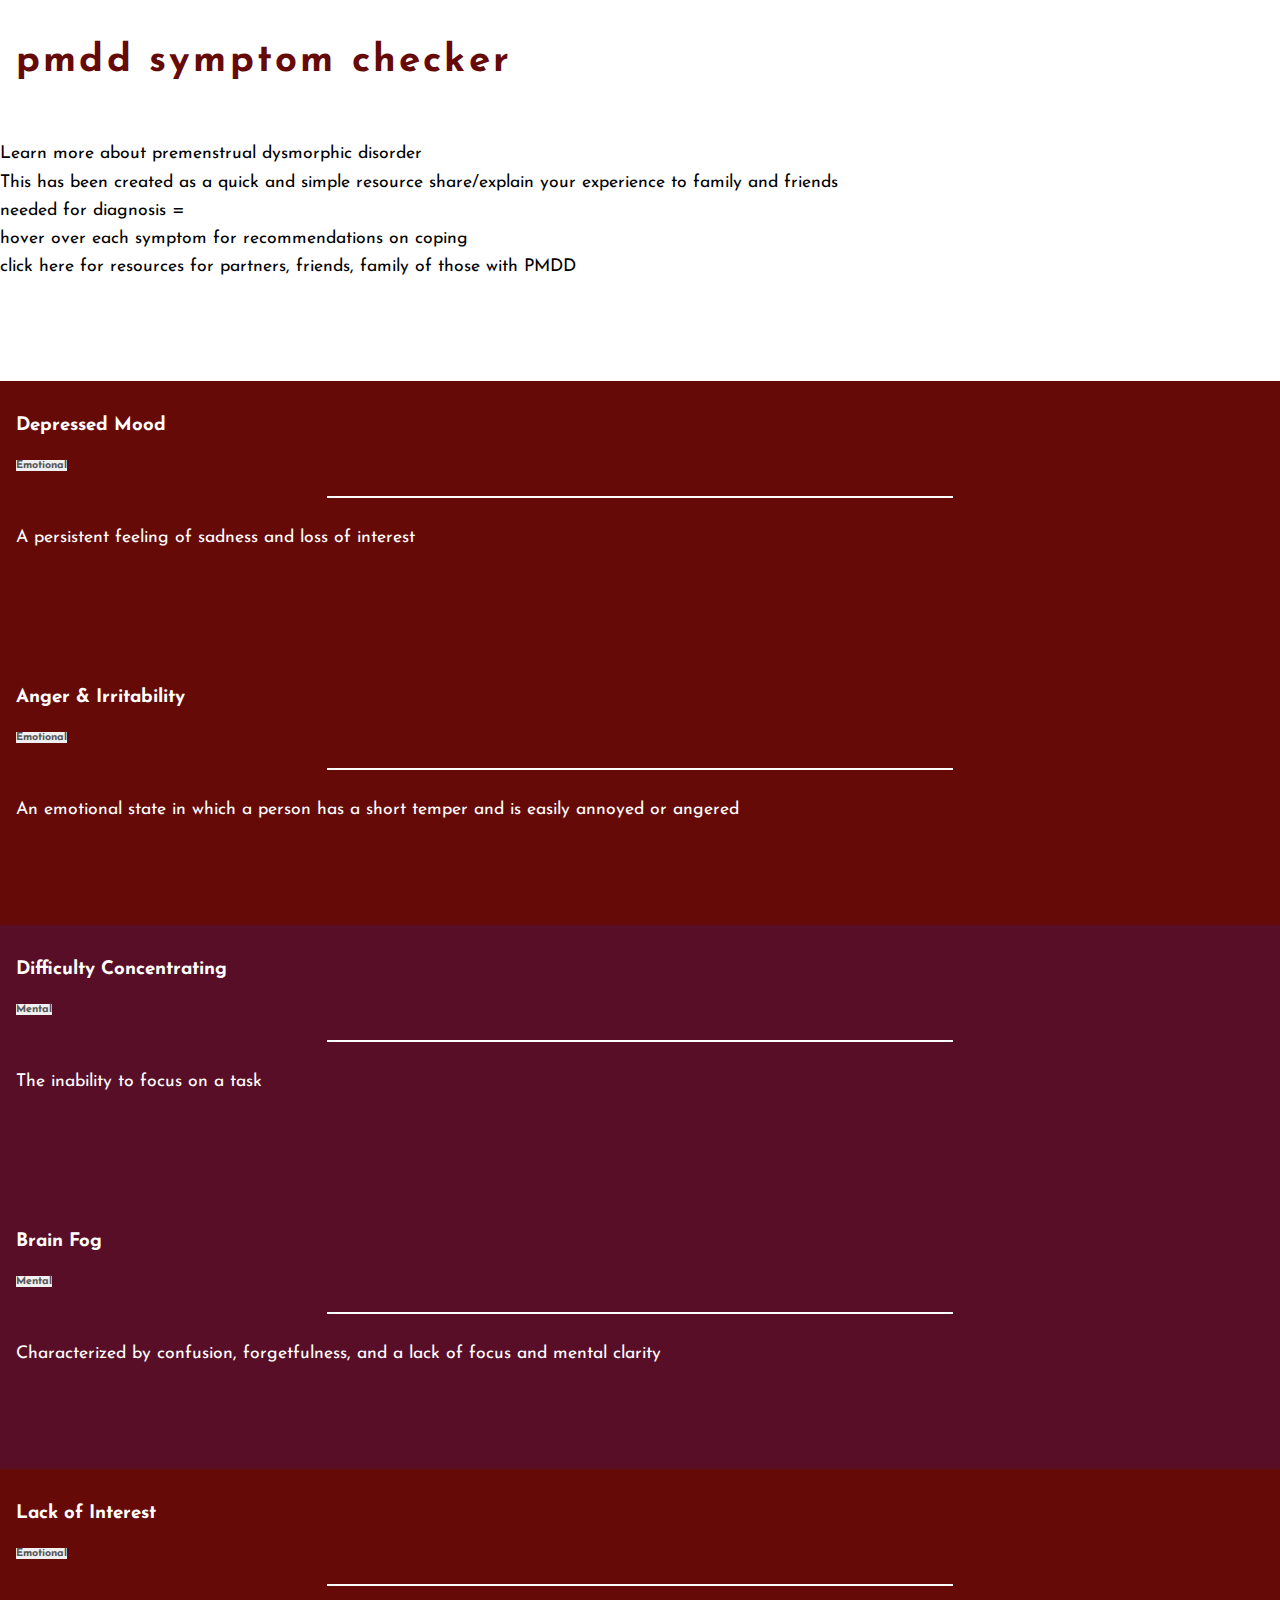
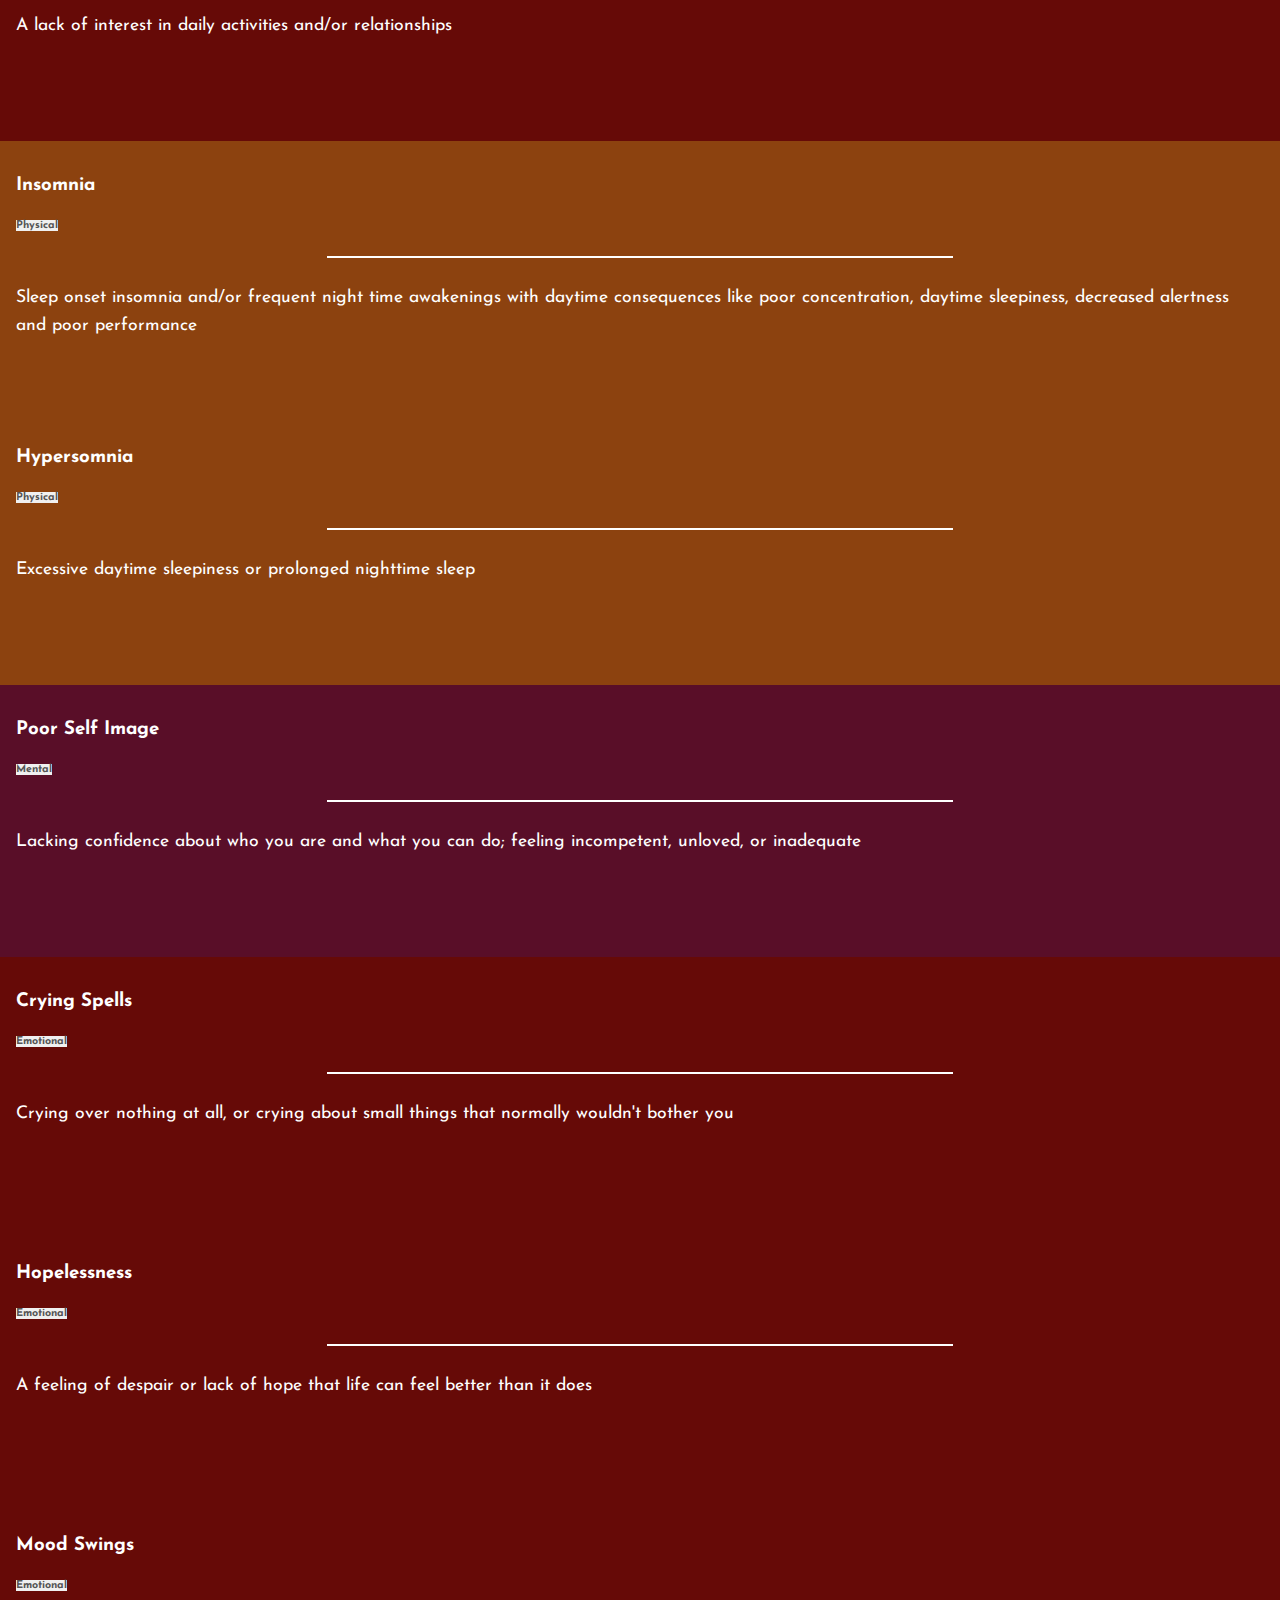
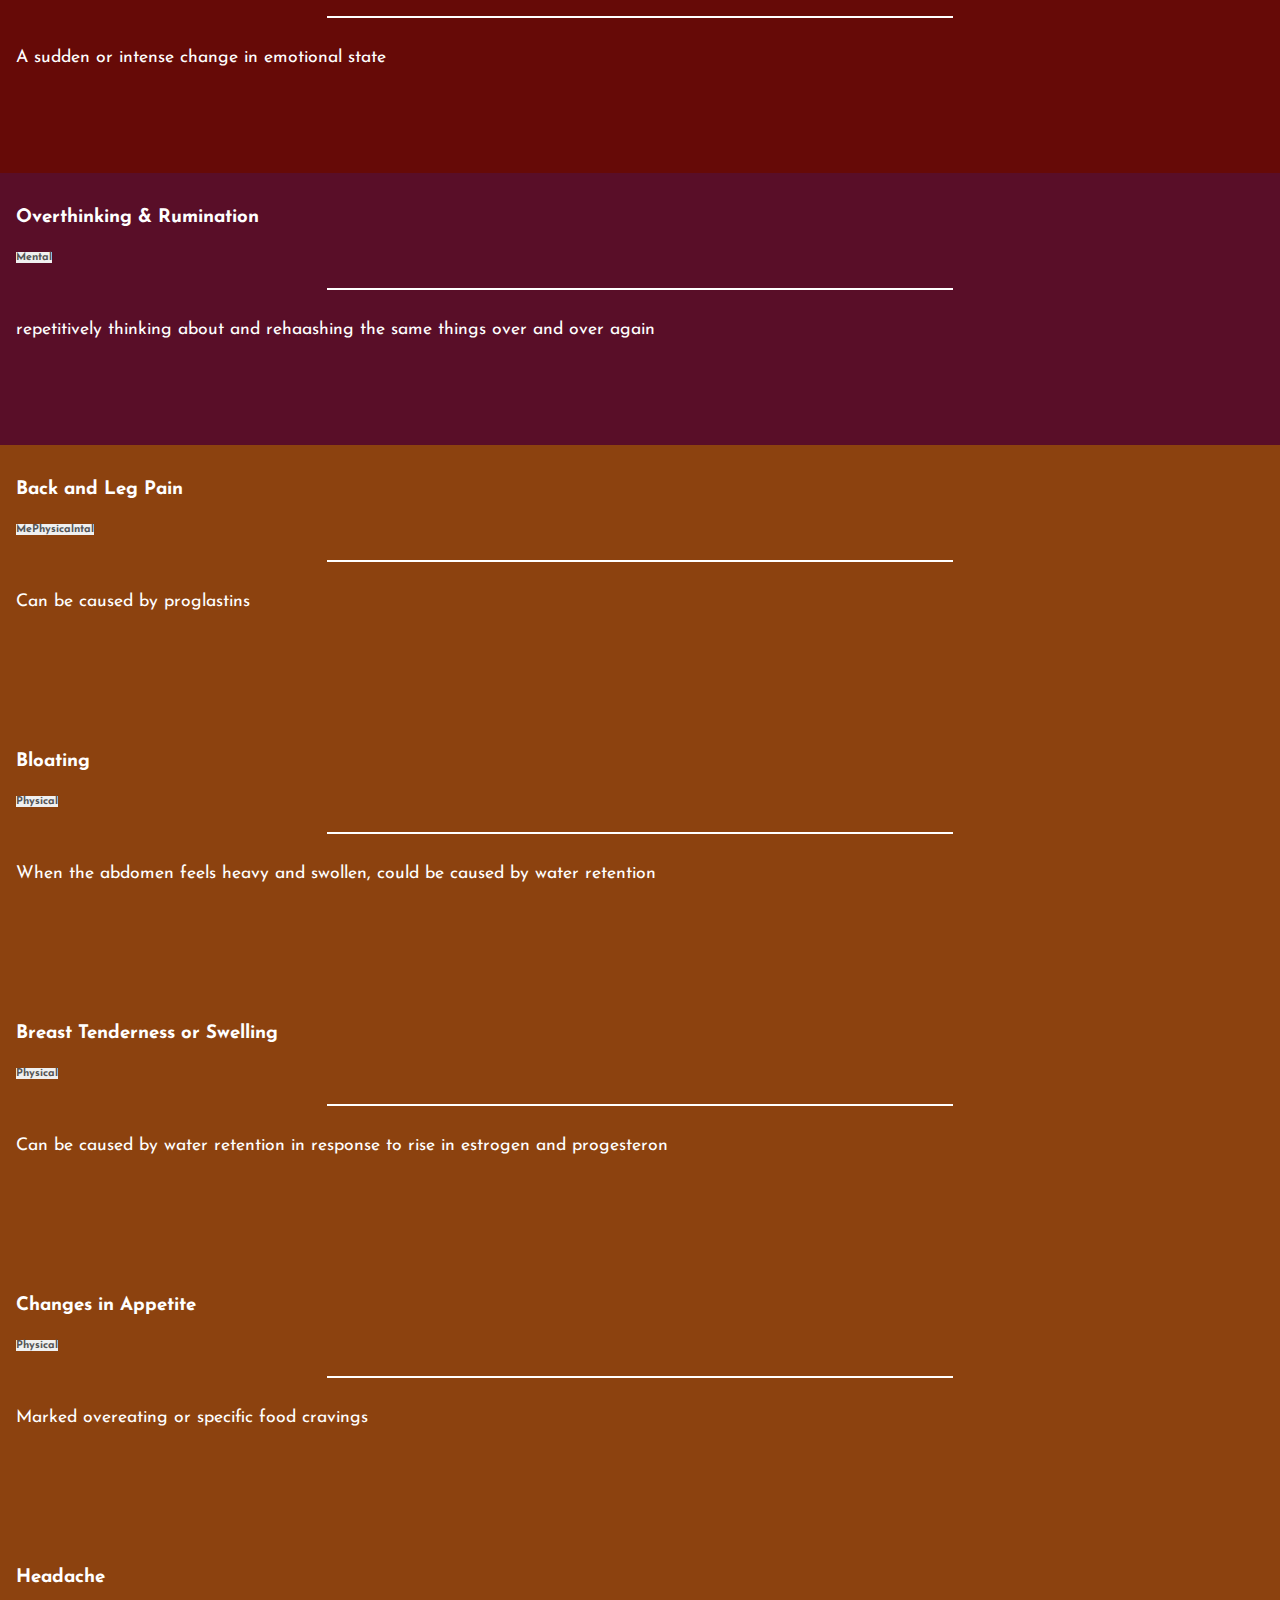
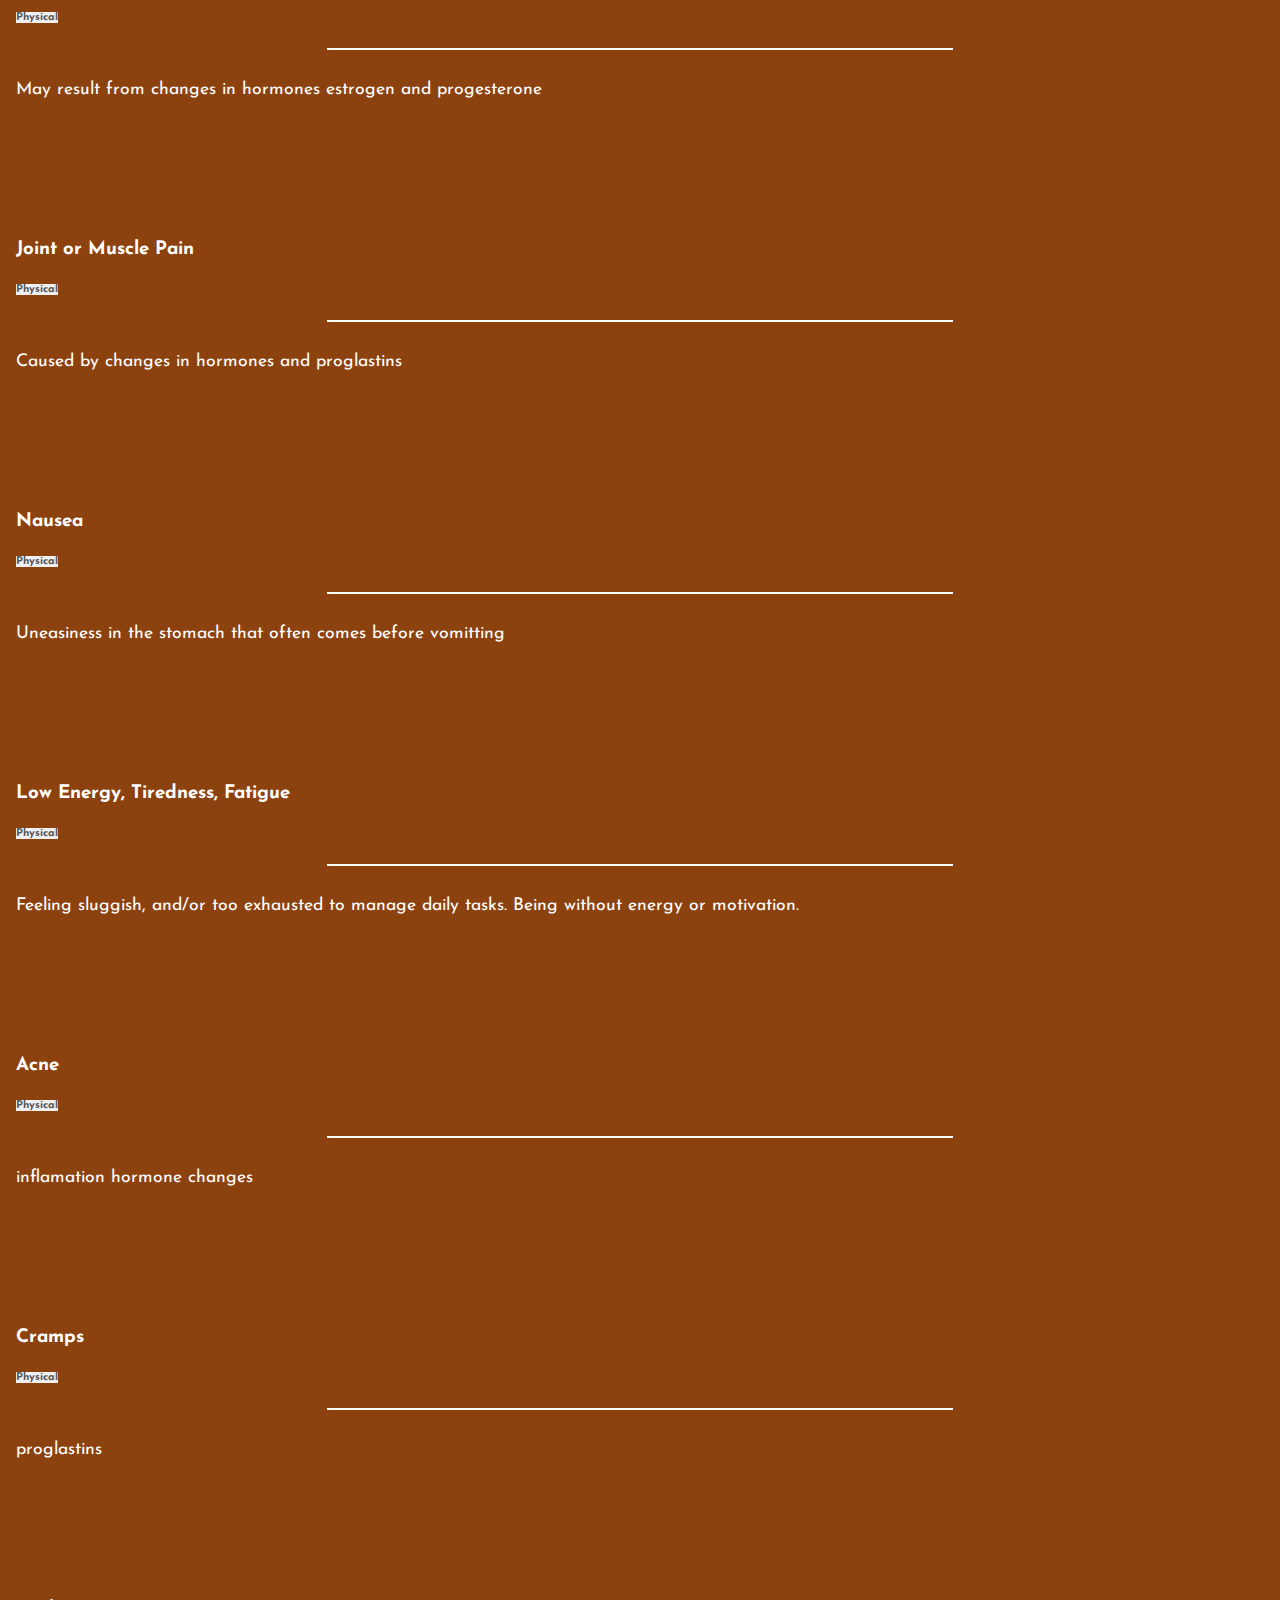
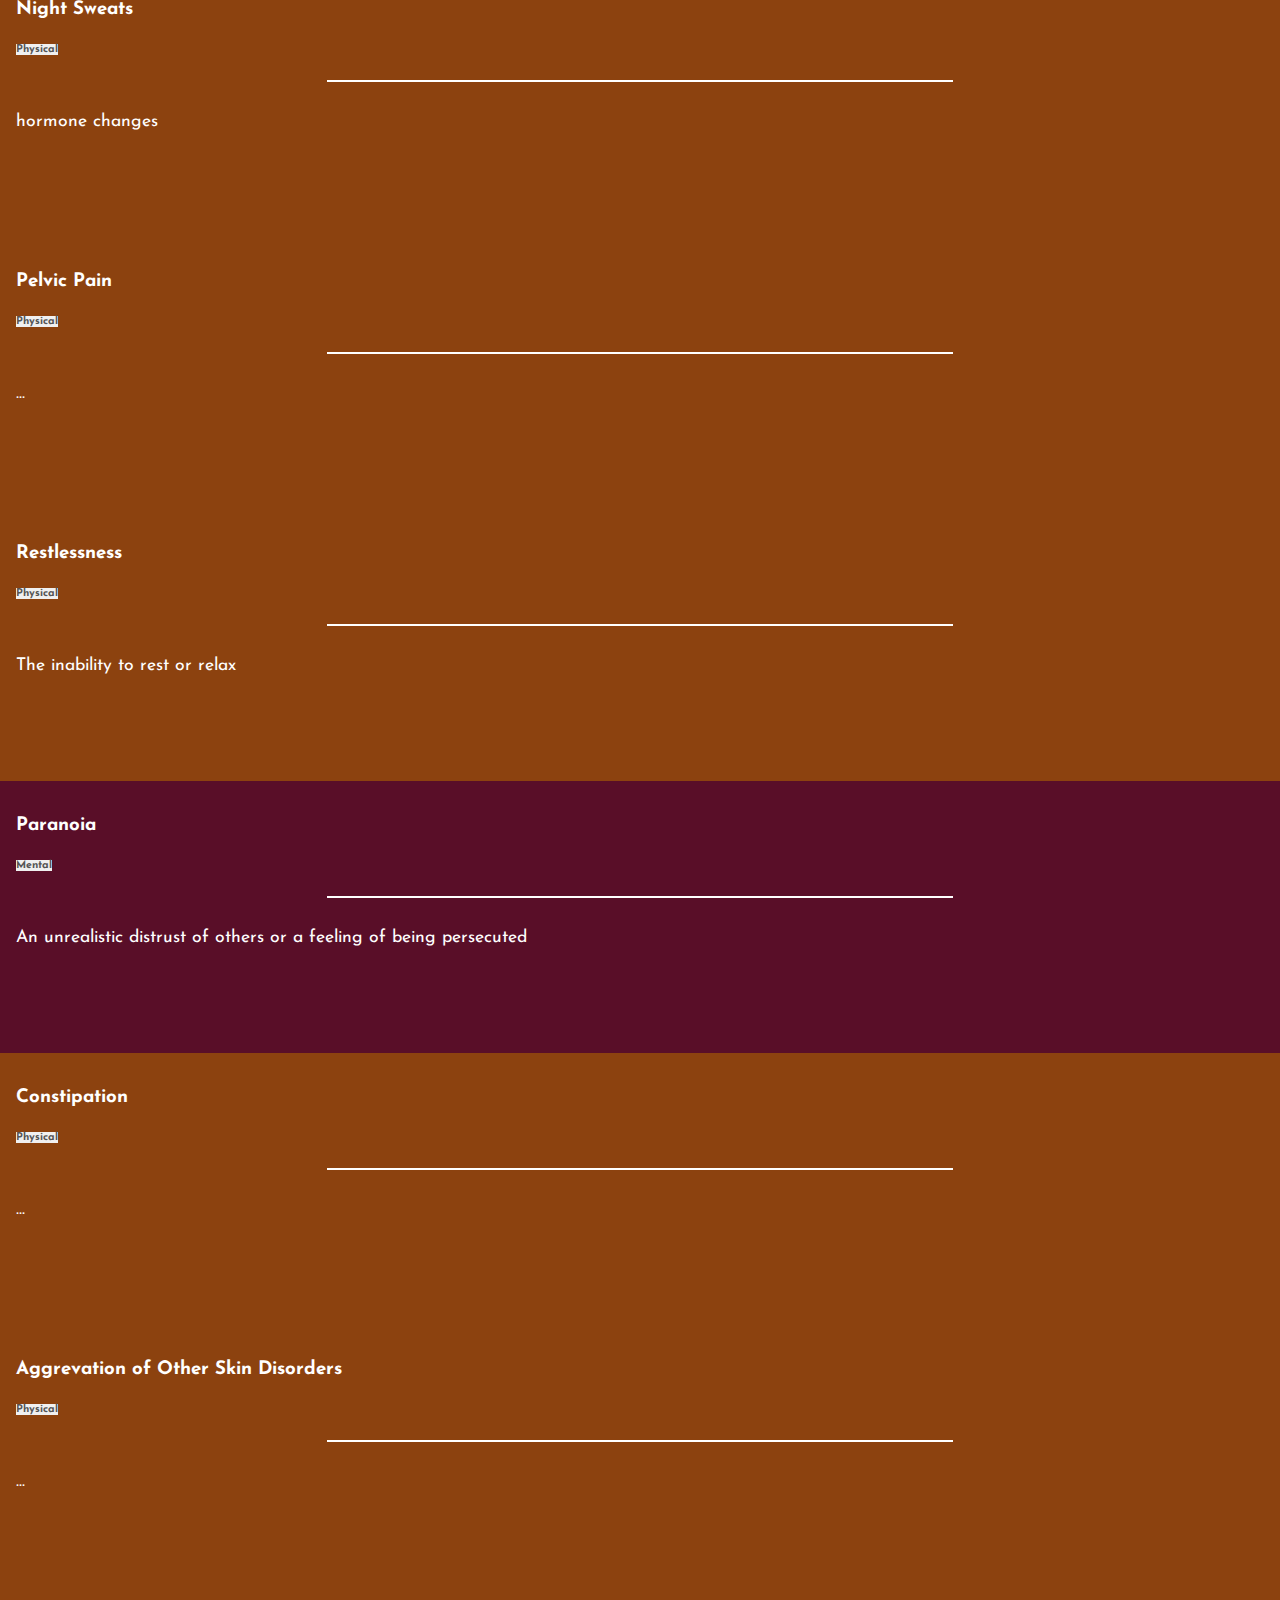
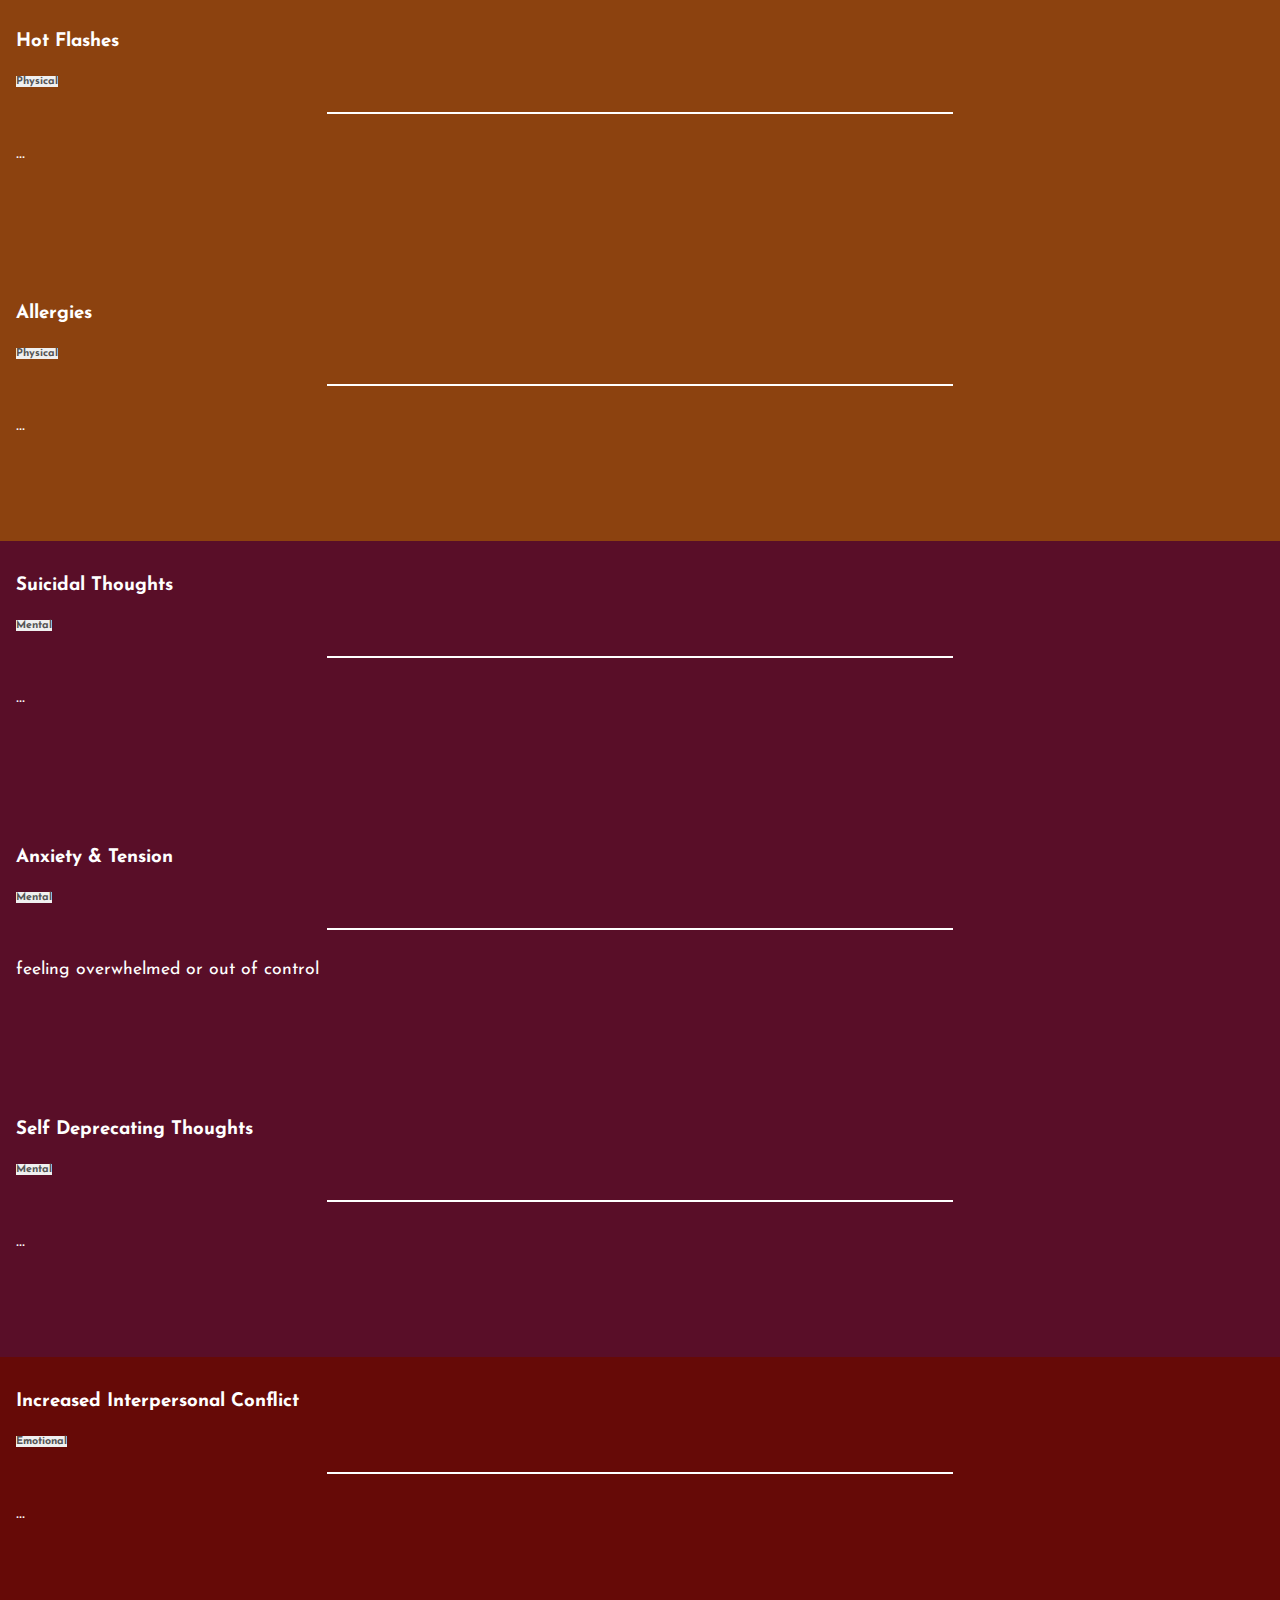
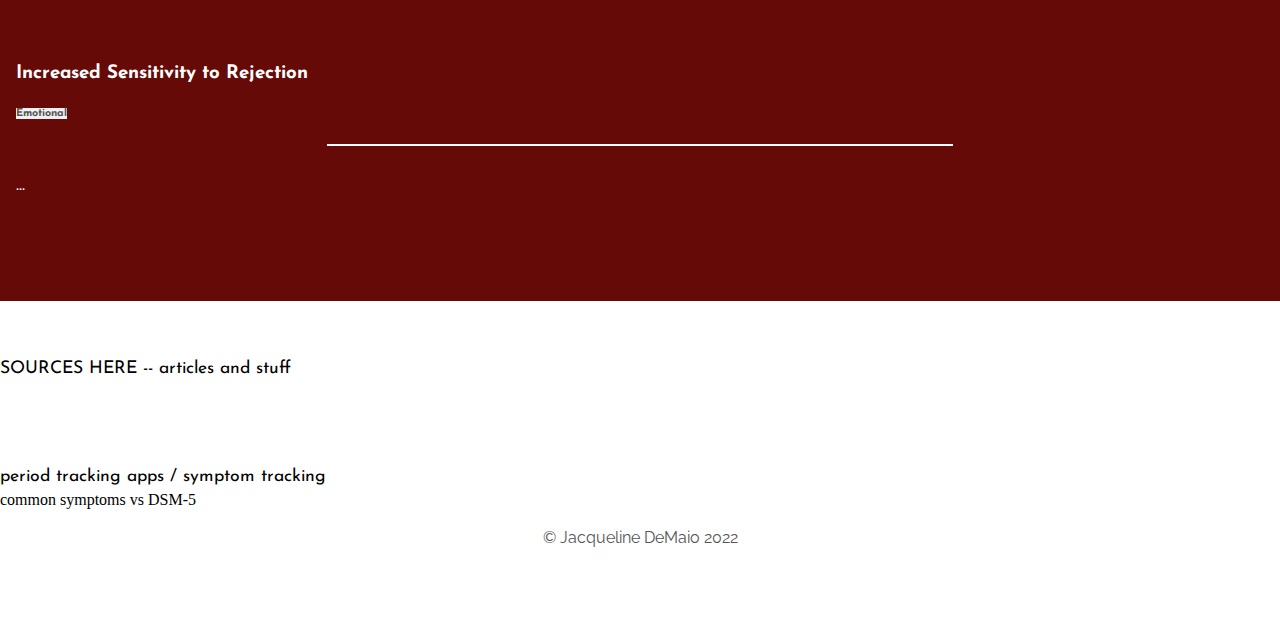
<file: index.html>
<!DOCTYPE html>

<head>
  <meta charset="utf-8">
  <title></title>
  <meta name="viewport" content="width=device-width, initial-scale=1.0, shrink-to-fit=no">
  <meta property="og:site_name" content="pmdd symptom checker">
  <meta property="og:url" content="https://jacquelinedemaio.com">
  <meta property="og:type" content="website">
  <meta property="og:description" content="pmdd symptom checker">
  <meta property="og:image" content="images/og-image.png">
  <link rel="icon" type="image/png" href="images/favicon.png">
  <link href="https://cdn.jsdelivr.net/npm/bootstrap@5.0.0-beta3/dist/css/bootstrap.min.css" rel="stylesheet" integrity="sha384-eOJMYsd53ii+scO/bJGFsiCZc+5NDVN2yr8+0RDqr0Ql0h+rP48ckxlpbzKgwra6" crossorigin="anonymous">
  <link rel="stylesheet" href="https://cdn.jsdelivr.net/npm/bootstrap-icons@1.3.0/font/bootstrap-icons.css">
  <link rel="stylesheet" href="https://cdnjs.cloudflare.com/ajax/libs/animate.css/4.1.1/animate.min.css" />
  <link rel="preconnect" href="https://fonts.gstatic.com">
  <link
    href="https://fonts.googleapis.com/css2?family=Abril+Fatface&family=Italiana&family=Quicksand:wght@300&family=Rokkitt:wght@200&&family=Playfair+Display&family=Raleway:wght@200&family=Raleway:wght@100&family=Josefin+Sans:wght@100&family=Crimson+Pro:wght@200&family=Lato:wght@300&family=Cardo&display=swap"
    rel="stylesheet">
  <link rel="stylesheet" href="styles.css">
</head>

<body class="theme-1">
  <div class="header">
    <div class="logo col-12 text-center">
      <h1><a href="index.html">pmdd symptom checker</a></h1>
    </div>
    <!--
    <nav class="col-12">
      <ul class="nav justify-content-center">
        <li>
          <a href="index.html">HOME</a>
        </li>
        <li>
          <a href="symptom-management.html">SYMTOM ANAMNGE</a>
        </li>
      </ul>
    </nav>-->
  </div>
  <br>
  <div class="text-center">
    <p class="sources">Learn more about premenstrual dysmorphic disorder <a href="#sources">here</a></p>
    <p class="sources">This has been created as a quick and simple resource share/explain your experience to family and friends </p>
    <p class="sources">needed for diagnosis =</p>
    <p class="sources">hover over each symptom for recommendations on coping</p>
    <p class="sources">click here for resources for partners, friends, family of those with PMDD</p>
    <p class="sources"><a href="symptom-management.html">test</a></p>
  </div>

  <!--
    <nav class="col-12">
      <ul class="nav justify-content-center">
        <li><a href="index.html" class="">home</a></li>
  <li><a href="work.html">work</a></li>
  <li><a href="play.html">play</a></li>
        <li><a href="about.html">about</a></li>
      </ul>
    </nav>
  </div>
-->

  <br><br><br><br>


  <div class="winery container overflow-hidden">
    <div class="row g-2 justify-content-center">
      <div class="col-sm-12 col-md-6 col-lg-4">
        <div class="emotional">
          <h3>Depressed Mood</h3>
          <h6><span class="badge bg-secondary">Emotional</span></h6>
          <hr>
          <p>A persistent feeling of sadness and loss of interest</p>
        </div>
      </div>
      <div class="col-sm-12 col-md-6 col-lg-4">
        <div class="emotional">
          <h3>Anger & Irritability</h3>
          <h6><span class="badge bg-secondary">Emotional</span></h6>
          <hr>
          <p>An emotional state in which a person has a short temper and is easily annoyed or angered</p>
        </div>
      </div>
      <div class="col-sm-12 col-md-6 col-lg-4">
        <div class="mental">
          <h3>Difficulty Concentrating</h3>
          <h6><span class="badge bg-secondary">Mental</span></h6>
          <hr>
          <p>The inability to focus on a task</p>
        </div>
      </div>
      <div class="col-sm-12 col-md-6 col-lg-4">
        <div class="mental">
          <h3>Brain Fog</h3>
          <h6><span class="badge bg-secondary">Mental</span></h6>
          <hr>
          <p>Characterized by confusion, forgetfulness, and a lack of focus and mental clarity</p>
        </div>
      </div>
      <div class="col-sm-12 col-md-6 col-lg-4">
        <div class="emotional">
          <h3>Lack of Interest</h3>
          <h6><span class="badge bg-secondary">Emotional</span></h6>
          <hr>
          <p>A lack of interest in daily activities and/or relationships</p>
        </div>
      </div>
      <div class="col-sm-12 col-md-6 col-lg-4">
        <div class="physical">
          <h3>Insomnia</h3>
          <h6><span class="badge bg-secondary">Physical</span></h6>
          <hr>
          <p>Sleep onset insomnia and/or frequent night time awakenings with daytime consequences like poor concentration, daytime sleepiness, decreased alertness and poor performance</p>
        </div>
      </div>
      <div class="col-sm-12 col-md-6 col-lg-4">
        <div class="physical">
          <h3>Hypersomnia</h3>
          <h6><span class="badge bg-secondary">Physical</span></h6>
          <hr>
          <p>Excessive daytime sleepiness or prolonged nighttime sleep</p>
        </div>
      </div>
      <div class="col-sm-12 col-md-6 col-lg-4">
        <div class="mental">
          <h3>Poor Self Image</h3>
          <h6><span class="badge bg-secondary">Mental</span></h6>
          <hr>
          <p>Lacking confidence about who you are and what you can do; feeling incompetent, unloved, or inadequate</p>
        </div>
      </div>
      <div class="col-sm-12 col-md-6 col-lg-4">
        <div class="emotional">
          <h3>Crying Spells</h3>
          <h6><span class="badge bg-secondary">Emotional</span></h6>
          <hr>
          <p>Crying over nothing at all, or crying about small things that normally wouldn't bother you</p>
        </div>
      </div>
      <div class="col-sm-12 col-md-6 col-lg-4">
        <div class="emotional">
          <h3>Hopelessness</h3>
          <h6><span class="badge bg-secondary">Emotional</span></h6>
          <hr>
          <p>A feeling of despair or lack of hope that life can feel better than it does</p>
        </div>
      </div>
      <div class="col-sm-12 col-md-6 col-lg-4">
        <div class="emotional">
          <h3>Mood Swings</h3>
          <h6><span class="badge bg-secondary">Emotional</span></h6>
          <hr>
          <p>A sudden or intense change in emotional state</p>
        </div>
      </div>
      <div class="col-sm-12 col-md-6 col-lg-4">
        <div class="mental">
          <h3>Overthinking & Rumination</h3>
          <h6><span class="badge bg-secondary">Mental</span></h6>
          <hr>
          <p>repetitively thinking about and rehaashing the same things over and over again</p>
        </div>
      </div>
      <div class="col-sm-12 col-md-6 col-lg-4">
        <div class="physical">
          <h3>Back and Leg Pain</h3>
          <h6><span class="badge bg-secondary">MePhysicalntal</span></h6>
          <hr>
          <p>Can be caused by proglastins</p>
        </div>
      </div>
      <div class="col-sm-12 col-md-6 col-lg-4">
        <div class="physical">
          <h3>Bloating</h3>
          <h6><span class="badge bg-secondary">Physical</span></h6>
          <hr>
          <p>When the abdomen feels heavy and swollen, could be caused by water retention</p>
        </div>
      </div>
      <div class="col-sm-12 col-md-6 col-lg-4">
        <div class="physical">
          <h3>Breast Tenderness or Swelling</h3>
          <h6><span class="badge bg-secondary">Physical</span></h6>
          <hr>
          <p>Can be caused by water retention in response to rise in estrogen and progesteron</p>
        </div>
      </div>
      <div class="col-sm-12 col-md-6 col-lg-4">
        <div class="physical">
          <h3>Changes in Appetite</h3>
          <h6><span class="badge bg-secondary">Physical</span></h6>
          <hr>
          <p>Marked overeating or specific food cravings</p>
        </div>
      </div>
      <div class="col-sm-12 col-md-6 col-lg-4">
        <div class="physical">
          <h3>Headache</h3>
          <h6><span class="badge bg-secondary">Physical</span></h6>
          <hr>
          <p>May result from changes in hormones estrogen and progesterone</p>
        </div>
      </div>
      <div class="col-sm-12 col-md-6 col-lg-4">
        <div class="physical">
          <h3>Joint or Muscle Pain</h3>
          <h6><span class="badge bg-secondary">Physical</span></h6>
          <hr>
          <p>Caused by changes in hormones and proglastins</p>
        </div>
      </div>
      <div class="col-sm-12 col-md-6 col-lg-4">
        <div class="physical">
          <h3>Nausea</h3>
          <h6><span class="badge bg-secondary">Physical</span></h6>
          <hr>
          <p>Uneasiness in the stomach that often comes before vomitting</p>
        </div>
      </div>
      <div class="col-sm-12 col-md-6 col-lg-4">
        <div class="physical">
          <h3>Low Energy, Tiredness, Fatigue</h3>
          <h6><span class="badge bg-secondary">Physical</span></h6>
          <hr>
          <p>Feeling sluggish, and/or too exhausted to manage daily tasks. Being without energy or motivation.</p>
        </div>
      </div>
      <div class="col-sm-12 col-md-6 col-lg-4">
        <div class="physical">
          <h3>Acne</h3>
          <h6><span class="badge bg-secondary">Physical</span></h6>
          <hr>
          <p>inflamation hormone changes </p>
        </div>
      </div>
      <div class="col-sm-12 col-md-6 col-lg-4">
        <div class="physical">
          <h3>Cramps</h3>
          <h6><span class="badge bg-secondary">Physical</span></h6>
          <hr>
          <p>proglastins</p>
        </div>
      </div>
      <div class="col-sm-12 col-md-6 col-lg-4">
        <div class="physical">
          <h3>Night Sweats</h3>
          <h6><span class="badge bg-secondary">Physical</span></h6>
          <hr>
          <p>hormone changes </p>
        </div>
      </div>
      <div class="col-sm-12 col-md-6 col-lg-4">
        <div class="physical">
          <h3>Pelvic Pain</h3>
          <h6><span class="badge bg-secondary">Physical</span></h6>
          <hr>
          <p>...</p>
        </div>
      </div>
      <div class="col-sm-12 col-md-6 col-lg-4">
        <div class="physical">
          <h3>Restlessness</h3>
          <h6><span class="badge bg-secondary">Physical</span></h6>
          <hr>
          <p>The inability to rest or relax</p>
        </div>
      </div>
      <div class="col-sm-12 col-md-6 col-lg-4">
        <div class="mental">
          <h3>Paranoia</h3>
          <h6><span class="badge bg-secondary">Mental</span></h6>
          <hr>
          <p>An unrealistic distrust of others or a feeling of being persecuted</p>
        </div>
      </div>
      <div class="col-sm-12 col-md-6 col-lg-4">
        <div class="physical">
          <h3>Constipation</h3>
          <h6><span class="badge bg-secondary">Physical</span></h6>
          <hr>
          <p>...</p>
        </div>
      </div>
      <div class="col-sm-12 col-md-6 col-lg-4">
        <div class="physical">
          <h3>Aggrevation of Other Skin Disorders</h3>
          <h6><span class="badge bg-secondary">Physical</span></h6>
          <hr>
          <p>...</p>
        </div>
      </div>
      <div class="col-sm-12 col-md-6 col-lg-4">
        <div class="physical">
          <h3>Hot Flashes</h3>
          <h6><span class="badge bg-secondary">Physical</span></h6>
          <hr>
          <p>...</p>
        </div>
      </div>
      <div class="col-sm-12 col-md-6 col-lg-4">
        <div class="physical">
          <h3>Allergies</h3>
          <h6><span class="badge bg-secondary">Physical</span></h6>
          <hr>
          <p>...</p>
        </div>
      </div>
      <div class="col-sm-12 col-md-6 col-lg-4">
        <div class="mental">
          <h3>Suicidal Thoughts</h3>
          <h6><span class="badge bg-secondary">Mental</span></h6>
          <hr>
          <p>...</p>
        </div>
      </div>
      <div class="col-sm-12 col-md-6 col-lg-4">
        <div class="mental">
          <h3>Anxiety & Tension</h3>
          <h6><span class="badge bg-secondary">Mental</span></h6>
          <hr>
          <p>feeling overwhelmed or out of control</p>
        </div>
      </div>
      <div class="col-sm-12 col-md-6 col-lg-4">
        <div class="mental">
          <h3>Self Deprecating Thoughts</h3>
          <h6><span class="badge bg-secondary">Mental</span></h6>
          <hr>
          <p>...</p>
        </div>
      </div>
      <div class="col-sm-12 col-md-6 col-lg-4">
        <div class="emotional">
          <h3>Increased Interpersonal Conflict</h3>
          <h6><span class="badge bg-secondary">Emotional</span></h6>
          <hr>
          <p>...</p>
        </div>
      </div>
      <div class="col-sm-12 col-md-6 col-lg-4">
        <div class="emotional">
          <h3>Increased Sensitivity to Rejection</h3>
          <h6><span class="badge bg-secondary">Emotional</span></h6>
          <hr>
          <p>...</p>
        </div>
      </div>



    </div>
  </div>

  <br><br><br>

  <div>
    <p id="sources" class="sources">SOURCES HERE -- articles and stuff</p>
    <p>
      <a href="https://ledonnedelvino.com/ricerca-le-socie/?wpv_view_count=6924&wpv-wpcf-cognome=&wpv-wpcf-nome=&wpv-wpcf-localita=&wpv-tipologia=produttrice&wpv-regione=0&wpv_filter_submit=CERCA&wpv-pager-nav-dropdown=1">le donne del vino</a>
    </p>
    <p class="sources">period tracking apps / symptom tracking</p>
    common symptoms vs DSM-5
  </div>

  <div class="footer">
    <div class="row">
      <div class="copyright">
        <p>© Jacqueline DeMaio 2022</p>
      </div>
    </div>

</body>

</html>
</file>
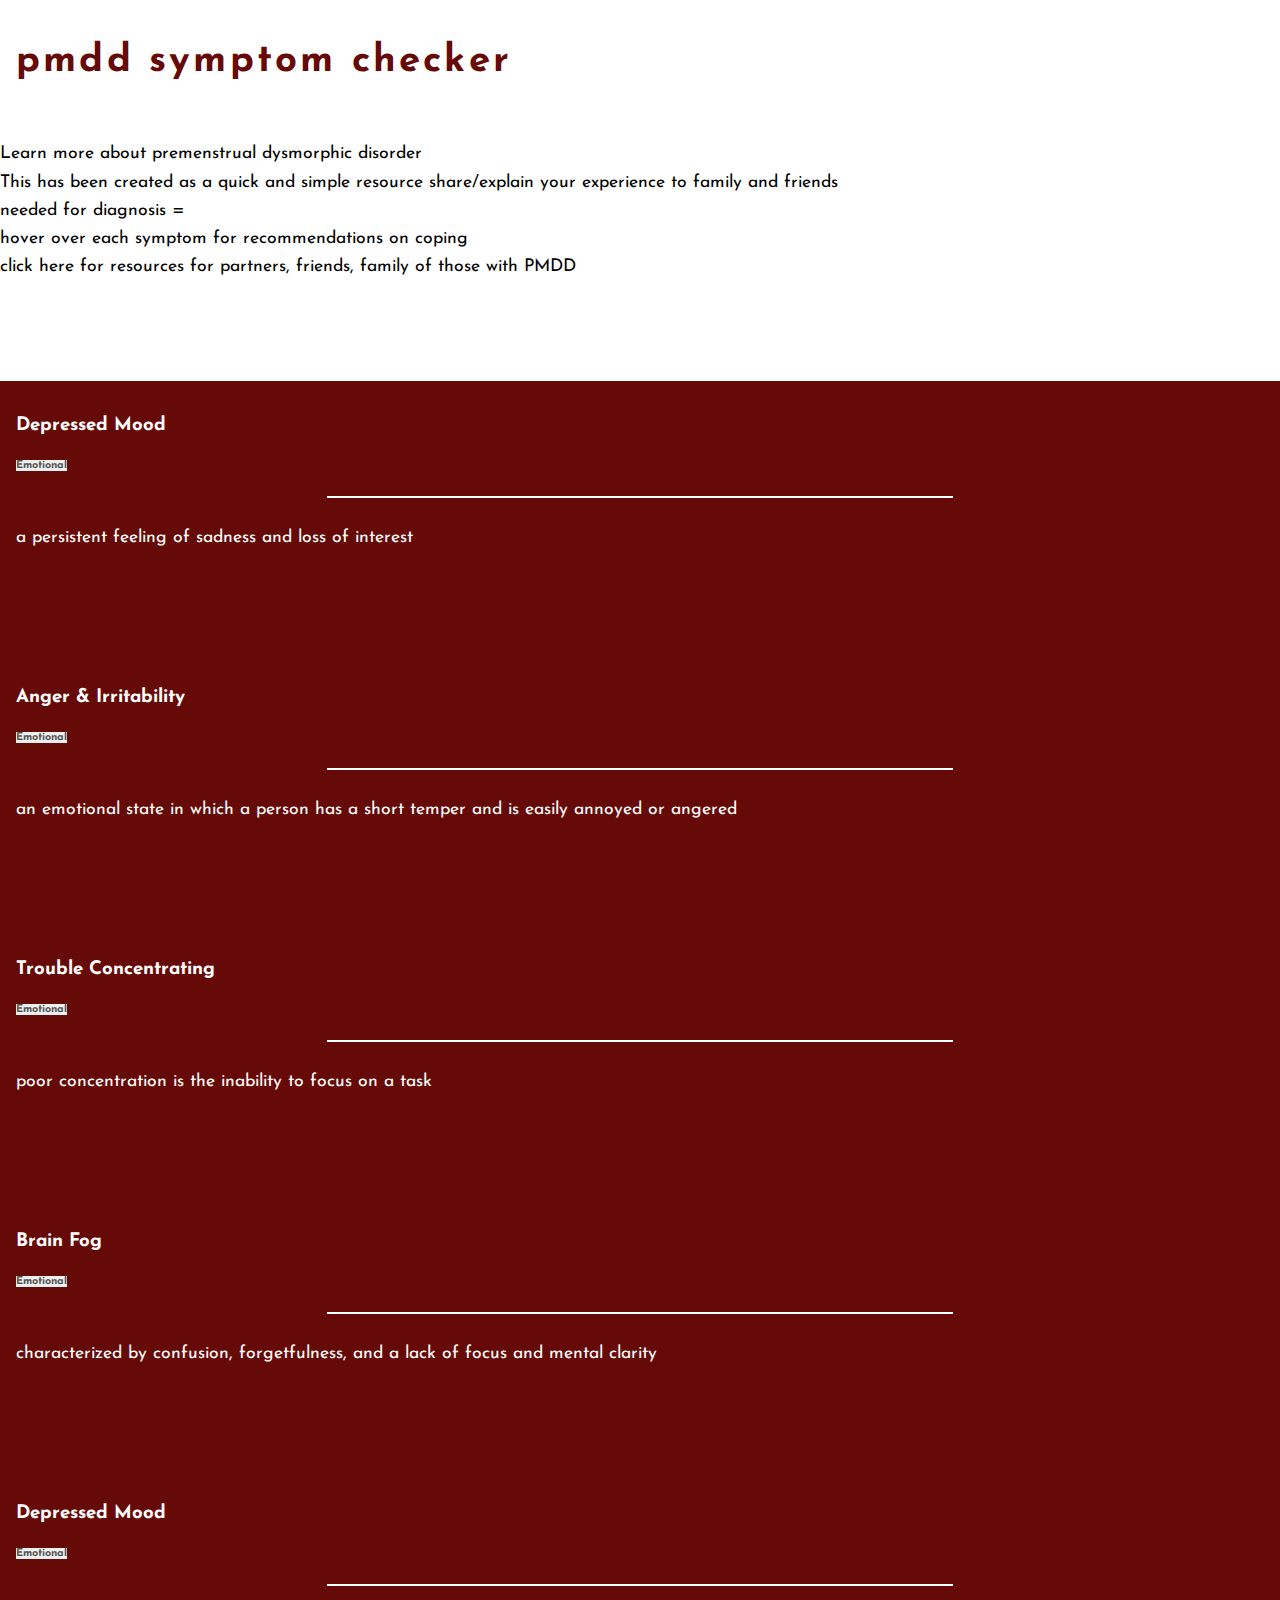
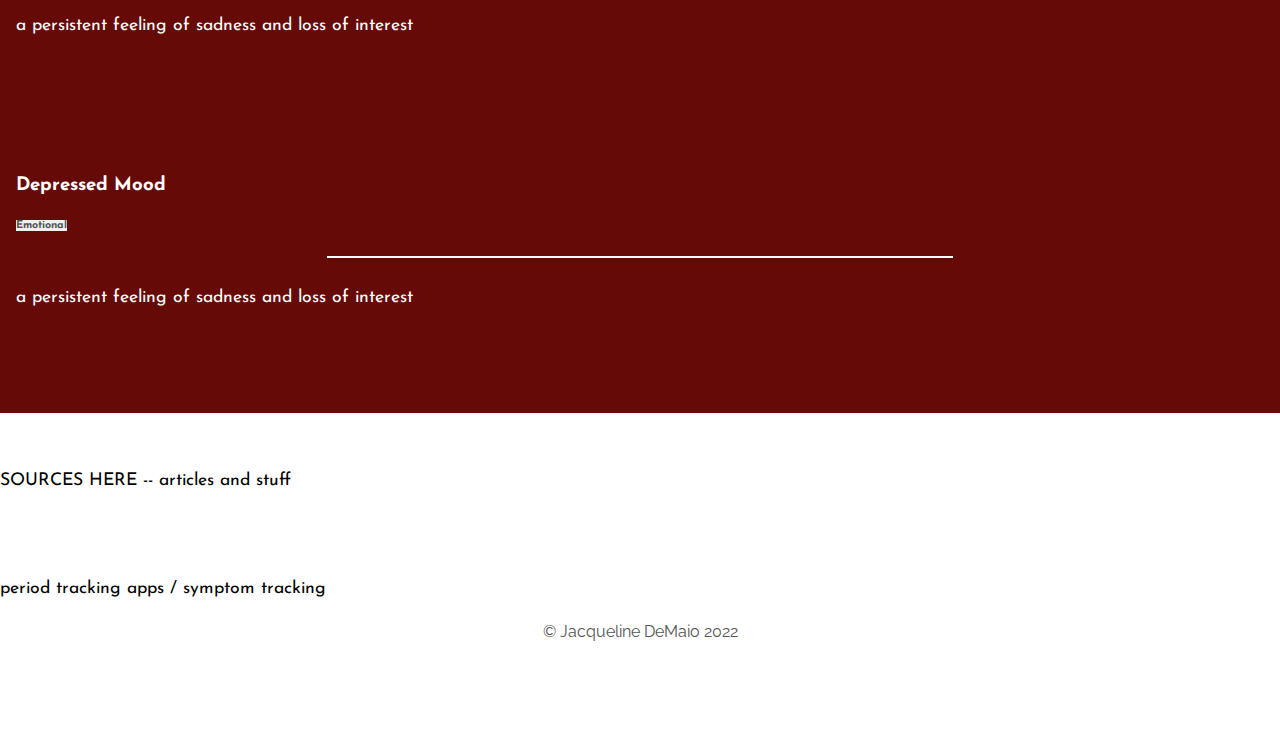
<file: index2.html>
<!DOCTYPE html>

<head>
  <meta charset="utf-8">
  <title></title>
  <meta name="viewport" content="width=device-width, initial-scale=1.0, shrink-to-fit=no">
  <meta property="og:site_name" content="women winemakers: italy">
  <meta property="og:url" content="https://jacquelinedemaio.com">
  <meta property="og:type" content="website">
  <meta property="og:description" content="women winemakers · italy">
  <meta property="og:image" content="images/og-image.png">
  <link rel="icon" type="image/png" href="images/favicon.png">
  <link href="https://cdn.jsdelivr.net/npm/bootstrap@5.0.0-beta3/dist/css/bootstrap.min.css" rel="stylesheet" integrity="sha384-eOJMYsd53ii+scO/bJGFsiCZc+5NDVN2yr8+0RDqr0Ql0h+rP48ckxlpbzKgwra6" crossorigin="anonymous">
  <link rel="stylesheet" href="https://cdn.jsdelivr.net/npm/bootstrap-icons@1.3.0/font/bootstrap-icons.css">
  <link rel="stylesheet" href="https://cdnjs.cloudflare.com/ajax/libs/animate.css/4.1.1/animate.min.css" />
  <link rel="preconnect" href="https://fonts.gstatic.com">
  <link
    href="https://fonts.googleapis.com/css2?family=Abril+Fatface&family=Italiana&family=Quicksand:wght@300&family=Rokkitt:wght@200&&family=Playfair+Display&family=Raleway:wght@200&family=Raleway:wght@100&family=Josefin+Sans:wght@100&family=Crimson+Pro:wght@200&family=Lato:wght@300&family=Cardo&display=swap"
    rel="stylesheet">
  <link rel="stylesheet" href="styles.css">
</head>

<body class="theme-1">
  <div class="header">
    <div class="logo col-12 text-center">
      <h1><a href="index.html">pmdd symptom checker</a></h1>
    </div>
    <!--
    <nav class="col-12">
      <ul class="nav justify-content-center">
        <li>
          <a href="index.html">HOME</a>
        </li>
        <li>
          <a href="symptom-management.html">SYMTOM ANAMNGE</a>
        </li>
      </ul>
    </nav>-->
  </div>
  <br>
  <div class="text-center">
    <p class="sources">Learn more about premenstrual dysmorphic disorder <a href="#sources">here</a></p>
    <p class="sources">This has been created as a quick and simple resource share/explain your experience to family and friends </p>
    <p class="sources">needed for diagnosis =</p>
    <p class="sources">hover over each symptom for recommendations on coping</p>
    <p class="sources">click here for resources for partners, friends, family of those with PMDD</p>
    <p class="sources"><a href="symptom-management.html">test</a></p>
  </div>

  <!--
    <nav class="col-12">
      <ul class="nav justify-content-center">
        <li><a href="index.html" class="">home</a></li>
  <li><a href="work.html">work</a></li>
  <li><a href="play.html">play</a></li>
        <li><a href="about.html">about</a></li>
      </ul>
    </nav>
  </div>
-->

  <br><br><br><br>

  <div class="row g-5">
    <div class="col-sm-12 col-md-6 col-lg-4">
      <div class="card emotional">
        <div class="card-body">
          <h3>Depressed Mood</h3>
          <h6><span class="badge bg-secondary">Emotional</span></h6>
          <hr>
          <p>a persistent feeling of sadness and loss of interest</p>
        </div>
      </div>
    </div>
    <div class="col-sm-12 col-md-6 col-lg-4">
      <div class="card emotional">
        <div class="card-body">
          <h3>Anger & Irritability</h3>
          <h6><span class="badge bg-secondary">Emotional</span></h6>
          <hr>
          <p>an emotional state in which a person has a short temper and is easily annoyed or angered</p>
        </div>
      </div>
    </div>
    <div class="col-sm-12 col-md-6 col-lg-4">
      <div class="card emotional">
        <div class="card-body">
          <h3>Trouble Concentrating</h3>
          <h6><span class="badge bg-secondary">Emotional</span></h6>
          <hr>
          <p>poor concentration is the inability to focus on a task</p>
        </div>
      </div>
    </div>
    <div class="col-sm-12 col-md-6 col-lg-4">
      <div class="card emotional">
        <div class="card-body">
          <h3>Brain Fog</h3>
          <h6><span class="badge bg-secondary">Emotional</span></h6>
          <hr>
          <p>characterized by confusion, forgetfulness, and a lack of focus and mental clarity</p>
        </div>
      </div>
    </div>
    <div class="col-sm-12 col-md-6 col-lg-4">
      <div class="card emotional">
        <div class="card-body">
          <h3>Depressed Mood</h3>
          <h6><span class="badge bg-secondary">Emotional</span></h6>
          <hr>
          <p>a persistent feeling of sadness and loss of interest</p>
        </div>
      </div>
    </div>
    <div class="col-sm-12 col-md-6 col-lg-4">
      <div class="card emotional">
        <div class="card-body">
          <h3>Depressed Mood</h3>
          <h6><span class="badge bg-secondary">Emotional</span></h6>
          <hr>
          <p>a persistent feeling of sadness and loss of interest</p>
        </div>
      </div>
    </div>
  </div>
  <br><br><br>

  <div>
    <p id="sources" class="sources">SOURCES HERE -- articles and stuff</p>
    <p>
      <a href="https://ledonnedelvino.com/ricerca-le-socie/?wpv_view_count=6924&wpv-wpcf-cognome=&wpv-wpcf-nome=&wpv-wpcf-localita=&wpv-tipologia=produttrice&wpv-regione=0&wpv_filter_submit=CERCA&wpv-pager-nav-dropdown=1">le donne del vino</a>
    </p>
    <p class="sources">period tracking apps / symptom tracking</p>
  </div>

  <div class="footer">
    <div class="row">
      <div class="copyright">
        <p>© Jacqueline DeMaio 2022</p>
      </div>
    </div>

</body>

</html>
</file>
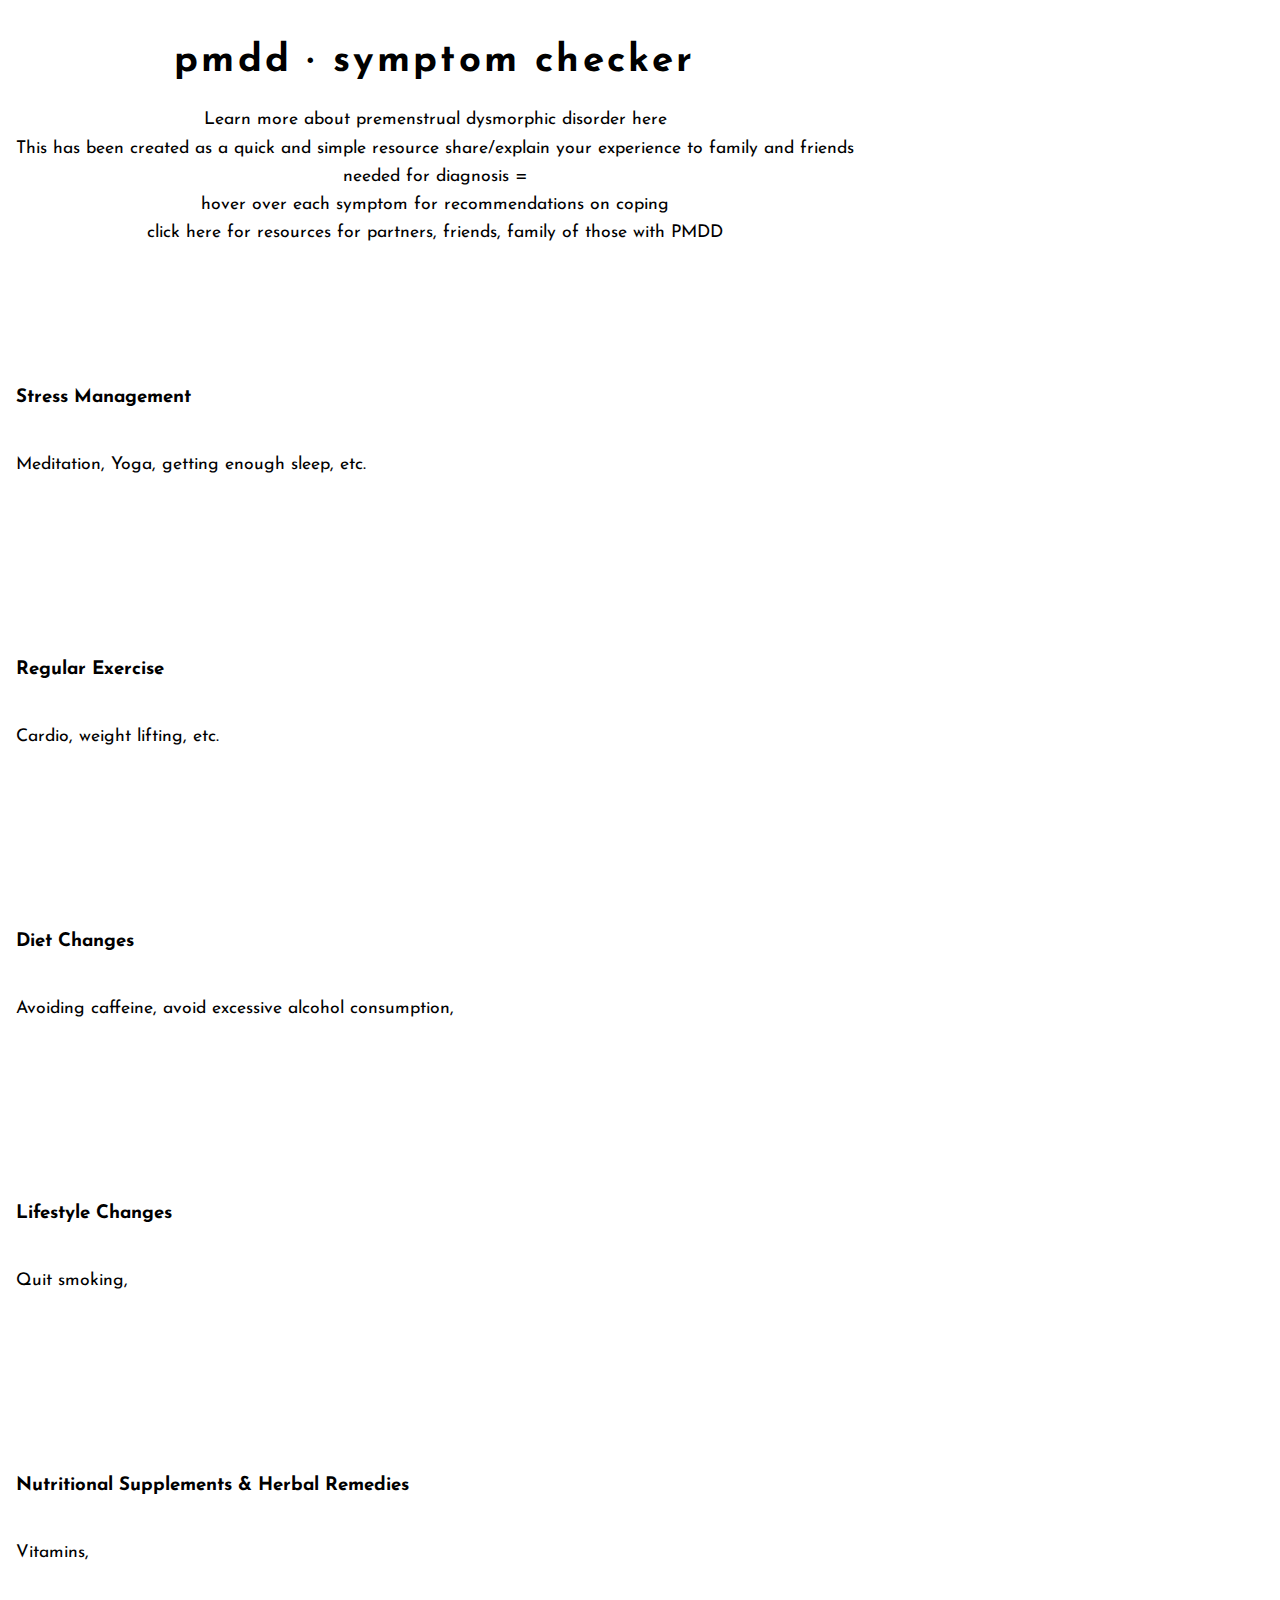
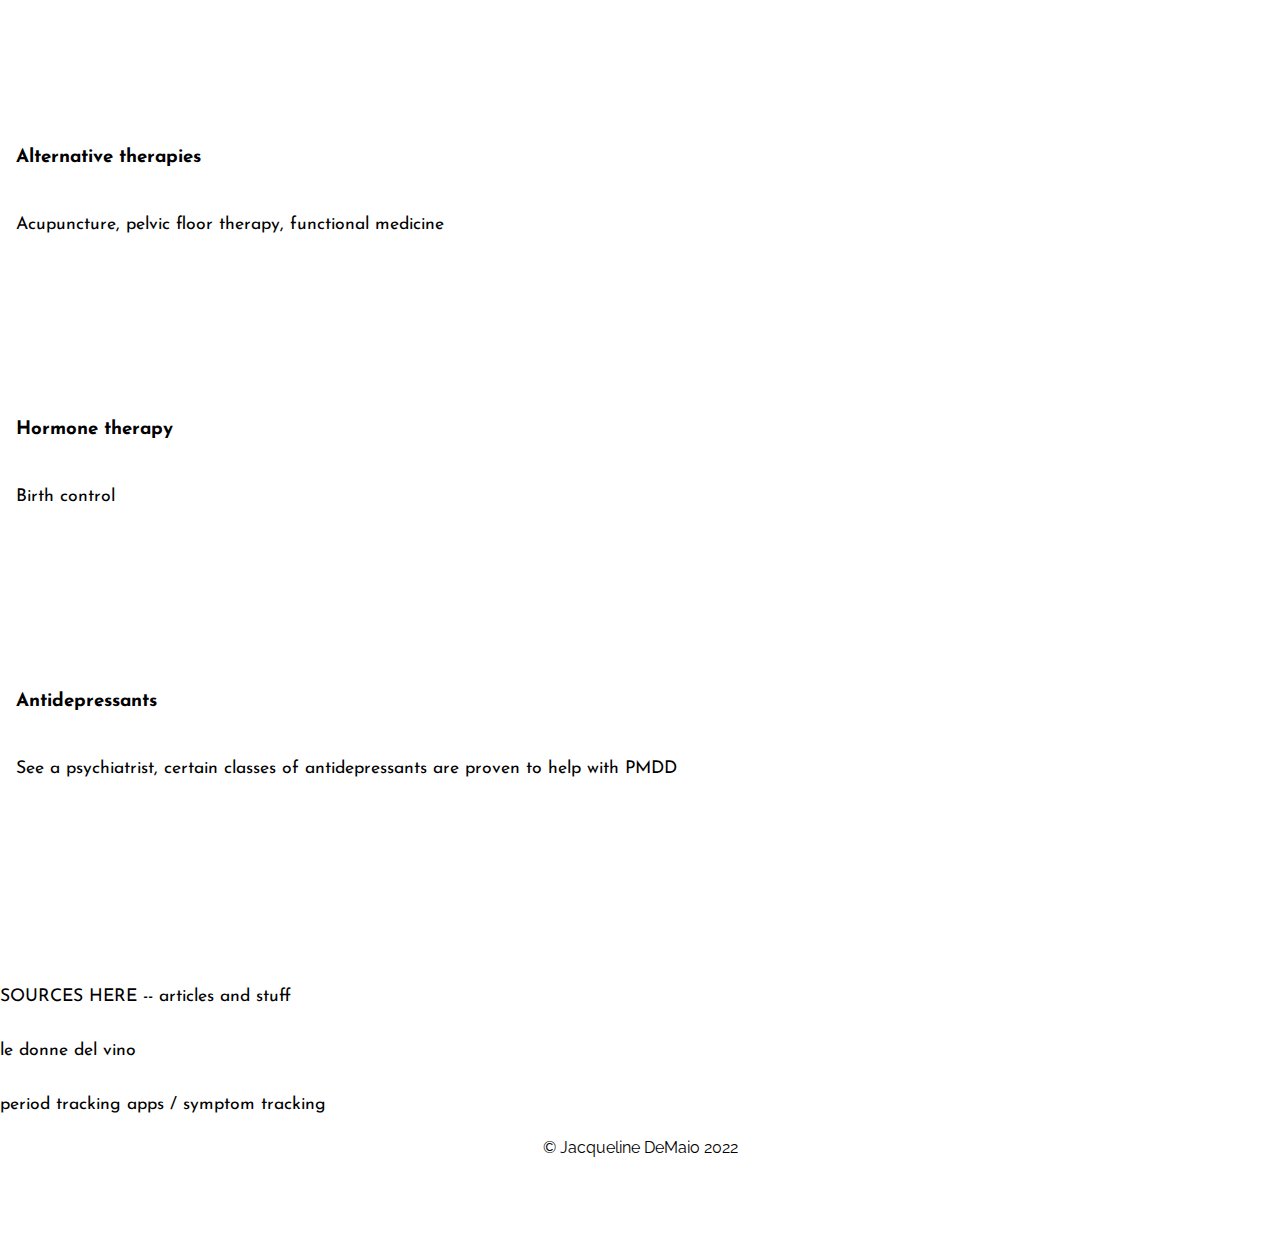
<file: symptom-management.html>
<!DOCTYPE html>

<head>
  <meta charset="utf-8">
  <title></title>
  <meta name="viewport" content="width=device-width, initial-scale=1.0, shrink-to-fit=no">
  <meta property="og:site_name" content="women winemakers: italy">
  <meta property="og:url" content="https://jacquelinedemaio.com">
  <meta property="og:type" content="website">
  <meta property="og:description" content="women winemakers · italy">
  <meta property="og:image" content="images/og-image.png">
  <link rel="icon" type="image/png" href="images/favicon.png">
  <link href="https://cdn.jsdelivr.net/npm/bootstrap@5.0.0-beta3/dist/css/bootstrap.min.css" rel="stylesheet" integrity="sha384-eOJMYsd53ii+scO/bJGFsiCZc+5NDVN2yr8+0RDqr0Ql0h+rP48ckxlpbzKgwra6" crossorigin="anonymous">
  <link rel="stylesheet" href="https://cdn.jsdelivr.net/npm/bootstrap-icons@1.3.0/font/bootstrap-icons.css">
  <link rel="stylesheet" href="https://cdnjs.cloudflare.com/ajax/libs/animate.css/4.1.1/animate.min.css" />
  <link rel="preconnect" href="https://fonts.gstatic.com">
  <link
    href="https://fonts.googleapis.com/css2?family=Abril+Fatface&family=Italiana&family=Quicksand:wght@300&family=Rokkitt:wght@200&&family=Playfair+Display&family=Raleway:wght@200&family=Raleway:wght@100&family=Josefin+Sans:wght@100&family=Crimson+Pro:wght@200&family=Lato:wght@300&family=Cardo&display=swap"
    rel="stylesheet">
  <link rel="stylesheet" href="styles.css">
</head>

<body class="theme">
  <div class="header">
    <div class="logo col-12 text-center">
      <h1><a href="index.html">pmdd · symptom checker</a></h1>
      <p class="sources">Learn more about premenstrual dysmorphic disorder <a href="#sources">here</a></p>
      <p class="sources">This has been created as a quick and simple resource share/explain your experience to family and friends </p>
      <p class="sources">needed for diagnosis =</p>
      <p class="sources">hover over each symptom for recommendations on coping</p>
      <p class="sources">click here for resources for partners, friends, family of those with PMDD</p>

    </div>
  </div>
  <br>
  <!--
    <nav class="col-12">
      <ul class="nav justify-content-center">
        <li><a href="index.html" class="">home</a></li>
  <li><a href="work.html">work</a></li>
  <li><a href="play.html">play</a></li>
        <li><a href="about.html">about</a></li>
      </ul>
    </nav>
  </div>
-->

  <br><br><br><br>

  <div class="winery">
    <div class="row justify-content-center">


      <div class="col-sm-12 col-md-6 emotional">
        <h3>Stress Management</h3>
        <hr>
        <p>Meditation, Yoga, getting enough sleep, etc.</p>
      </div>
      <div class="col-sm-12 col-md-6 emotional">
        <h3>Regular Exercise</h3>
        <hr>
        <p>Cardio, weight lifting, etc.</p>
      </div>
      <div class="col-sm-12 col-md-6 col-lg-4 mental">
        <h3>Diet Changes</h3>
        <hr>
        <p>Avoiding caffeine, avoid excessive alcohol consumption,</p>
      </div>
      <div class="col-sm-12 col-md-6 col-lg-4 mental">
        <h3>Lifestyle Changes</h3>
        <hr>
        <p>Quit smoking, </p>
      </div>
      <div class="col-sm-12 col-md-6 col-lg-4 mental">
        <h3>Nutritional Supplements & Herbal Remedies</h3>
        <hr>
        <p>Vitamins, </p>
      </div>
      <div class="col-sm-12 col-md-6 col-lg-4 physical">
        <h3>Alternative therapies</h3>
        <hr>
        <p>Acupuncture, pelvic floor therapy, functional medicine</p>
      </div>
      <div class="col-sm-12 col-md-6 col-lg-4 physical">
        <h3>Hormone therapy</h3>
        <hr>
        <p>Birth control</p>
      </div>
      <div class="col-sm-12 col-md-6 col-lg-4 mental">
        <h3>Antidepressants </h3>
        <hr>
        <p>See a psychiatrist, certain classes of antidepressants are proven to help with PMDD</p>
      </div>




    </div>
  </div>

  <br><br><br>

  <div>
    <p id="sources" class="sources">SOURCES HERE -- articles and stuff</p>
    <p>
      <a href="https://ledonnedelvino.com/ricerca-le-socie/?wpv_view_count=6924&wpv-wpcf-cognome=&wpv-wpcf-nome=&wpv-wpcf-localita=&wpv-tipologia=produttrice&wpv-regione=0&wpv_filter_submit=CERCA&wpv-pager-nav-dropdown=1">le donne del vino</a>
    </p>
    <p class="sources">period tracking apps / symptom tracking</p>
  </div>

  <div class="footer">
    <div class="row">
      <div class="copyright">
        <p>© Jacqueline DeMaio 2022</p>
      </div>
    </div>

</body>

</html>
</file>
<file: styles.css>
/* GLOBAL */

/* MOBILE */

body {
  margin: 0;
  padding: 0;
  height: 100%;
  width: 100vw;
  max-width: 100vw;
  overflow-x: hidden;
}

.theme-1 {
  --one: #ffffff;
  --two: #590e28;
  --three: #8c420f;
  --four: #660a07;
  --five: #;
  --six: #555555;
  width: 100vw;
      height: ;
      max-width:100%;
      overflow-x: hidden;

}



.row {
  margin: 0;
}

.center {
  display: block;
  margin-left: auto;
  margin-right: auto;
  width: 50vw;
}

.text-align-center {
  text-align: center;
}

/* FONT SIZE */

h1 {
  color: var(--four);
  font-size: 3rem;
  font-family: "Josefin Sans";
}

h2 {
  font-family: 'Crimson Pro', serif;
  letter-spacing: .2rem;
  color: var(--one);
}

h2 a {
  font-family: 'Playfair Display', serif;
  letter-spacing: .2rem;
  color: var(--one);
  text-decoration: none;
}

h2 a:hover {
  font-family: 'Playfair Display', serif;
  letter-spacing: .2rem;
  color: var();
  text-decoration: none;
}


h3, h4, h5, h6 {
  font-family: 'Josefin Sans', sans-serif;
  color: var(--one);
  font-weight: bold;
}

.sources {
  color: black !important;
  padding: 0;
  margin: 0;
}


h5 a:hover {
color: var();
}

h3 a:hover {
  color: var();
}

p {
  color: var(--one);
  background-color: ;
  font-family: 'Josefin Sans', serif;
  font-size: 1.1rem;
  line-height: 1.6;
  padding: .5rem 0;
}

p a {
  color: var(--one);
  font-family: 'Josefin Sans', serif;
  font-size: 1.1rem;
  text-decoration: none;
}



p a:hover {
  color: var();
  font-family: 'Josefin Sans', serif;
  font-size: 1.1rem;
}

/*  */


hr {
  border: .5px solid var(--one);
  opacity: 1;
  margin: ;
  width: 50%;
}


/* HEADER */



  .header {
    height: auto;
    margin: 0;
    padding: 1rem;
    position: -webkit-sticky;
    position: sticky;
    top: 0;
    background-color: white;
    color: var(--four);
    z-index: 30;
    align-items: center;
  }

.logo {
  color: var(--four);
  display: inline-block;
  text-align: center;
  padding: 0;
  margin: 0;
}

.logo:hover {
  color: var();
}

h1 a {
  color: var(--four);
  text-decoration: none;
  letter-spacing: .2rem;
  font-weight: bolder;
  font-family: "Josefin Sans";
  font-size: 2rem;
}

h1 a:hover {
  color: var();
  font-family: "Josefin Sans";
  font-size: 2rem;
}

/* FOOTER */

.footer {
  height: 5rem;
  background-color: var(--one);
  text-align: center;
  justify-content: space-between;
  margin: 0 0 3rem 0;
}

.social {
  padding: 1rem 0;
}

.copyright {
  padding: 1rem 0;
}

.copyright p {
  display: inline;
  text-align: center;
  color: var(--six);
  font-family: 'Raleway', serif;
  font-size: 1rem;
  padding: 0 0 2rem 0;
}

.footer i {
  padding: 0 1rem;
  font-size: 1.5rem;
  color: var(--six);
}

.footer i:hover {
  padding: 0 1rem;
  font-size: 1.5rem;
  color: var();
}



.physical {
  height: 15rem;
  background-color: var(--three);
  margin: ;
  padding: 1rem;
}

.mental {
  height: 15rem;
  background-color: var(--two);
  margin: ;
  padding: 1rem;
}

.emotional {
  height: 15rem;
  background-color: var(--four);
  margin: ;
  padding: 1rem;
}

.badge {
  color: var(--six) !important;
  background-color: #f0f0f0 !important;
}

.other {
  height: 20rem;
  background-color: ;
  margin: ;
  padding: 1rem;
}

li {
  margin: 0 1rem;
}

.winery {
  width: 100vw;
      height: ;
      max-width:100%;
}

.vineyard {
  font-weight: bolder;
}

h4 a:hover {
  color: var(--)
}

a {
  color: orange;
  text-decoration: none;
}

a p:hover {
  color: green !important;
  text-decoration: none;
  font-size: 1.1rem;
}

.page-heading {
  width: 80vw;
  margin: auto;
}

/* DESKTOP */

@media only screen and (min-width: 768px) {

  .content {
    padding: 0;
    margin: 0;
  }

  .index {
    width: 100vw;
    margin: auto;
  }

  .header {
    height: auto;
    margin: 0;
    padding: 1rem;
    position: -webkit-sticky;
    position: sticky;
    top: 0;
    background-color: white;
    color: var(--four);
    z-index: 30;
    align-items: center;
  }

  h1 {
    color: var(--four);
    font-size: 3vw;
    font-family: "Josefin Sans";
  }

  h1 a {
    color: var(--four);
    text-decoration: none;
    letter-spacing: .2rem;
    font-weight: bolder;
    font-family: "Josefin Sans";
    font-size: 3vw;
  }

  h1 a:hover {
    color: var(--);
    font-family: "Josefin Sans";
    font-size: 3vw;
  }
}
</file>
